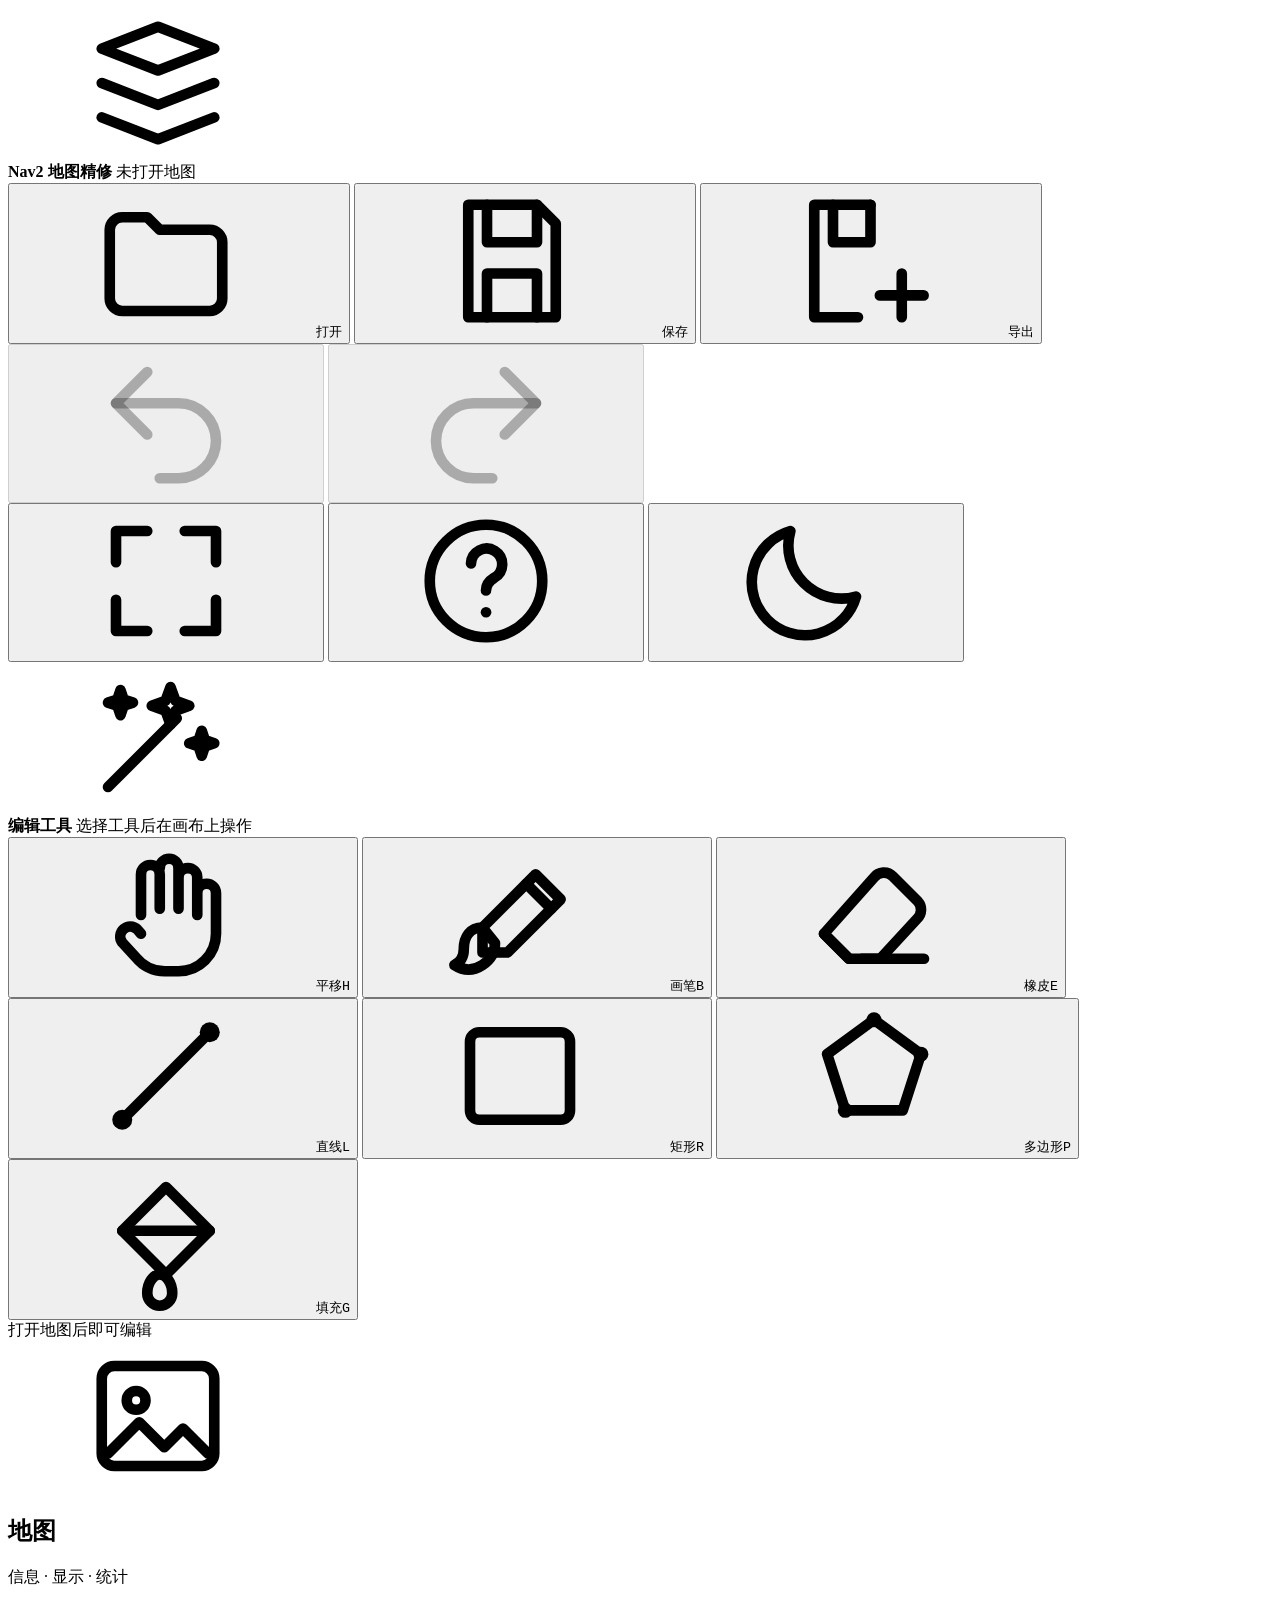
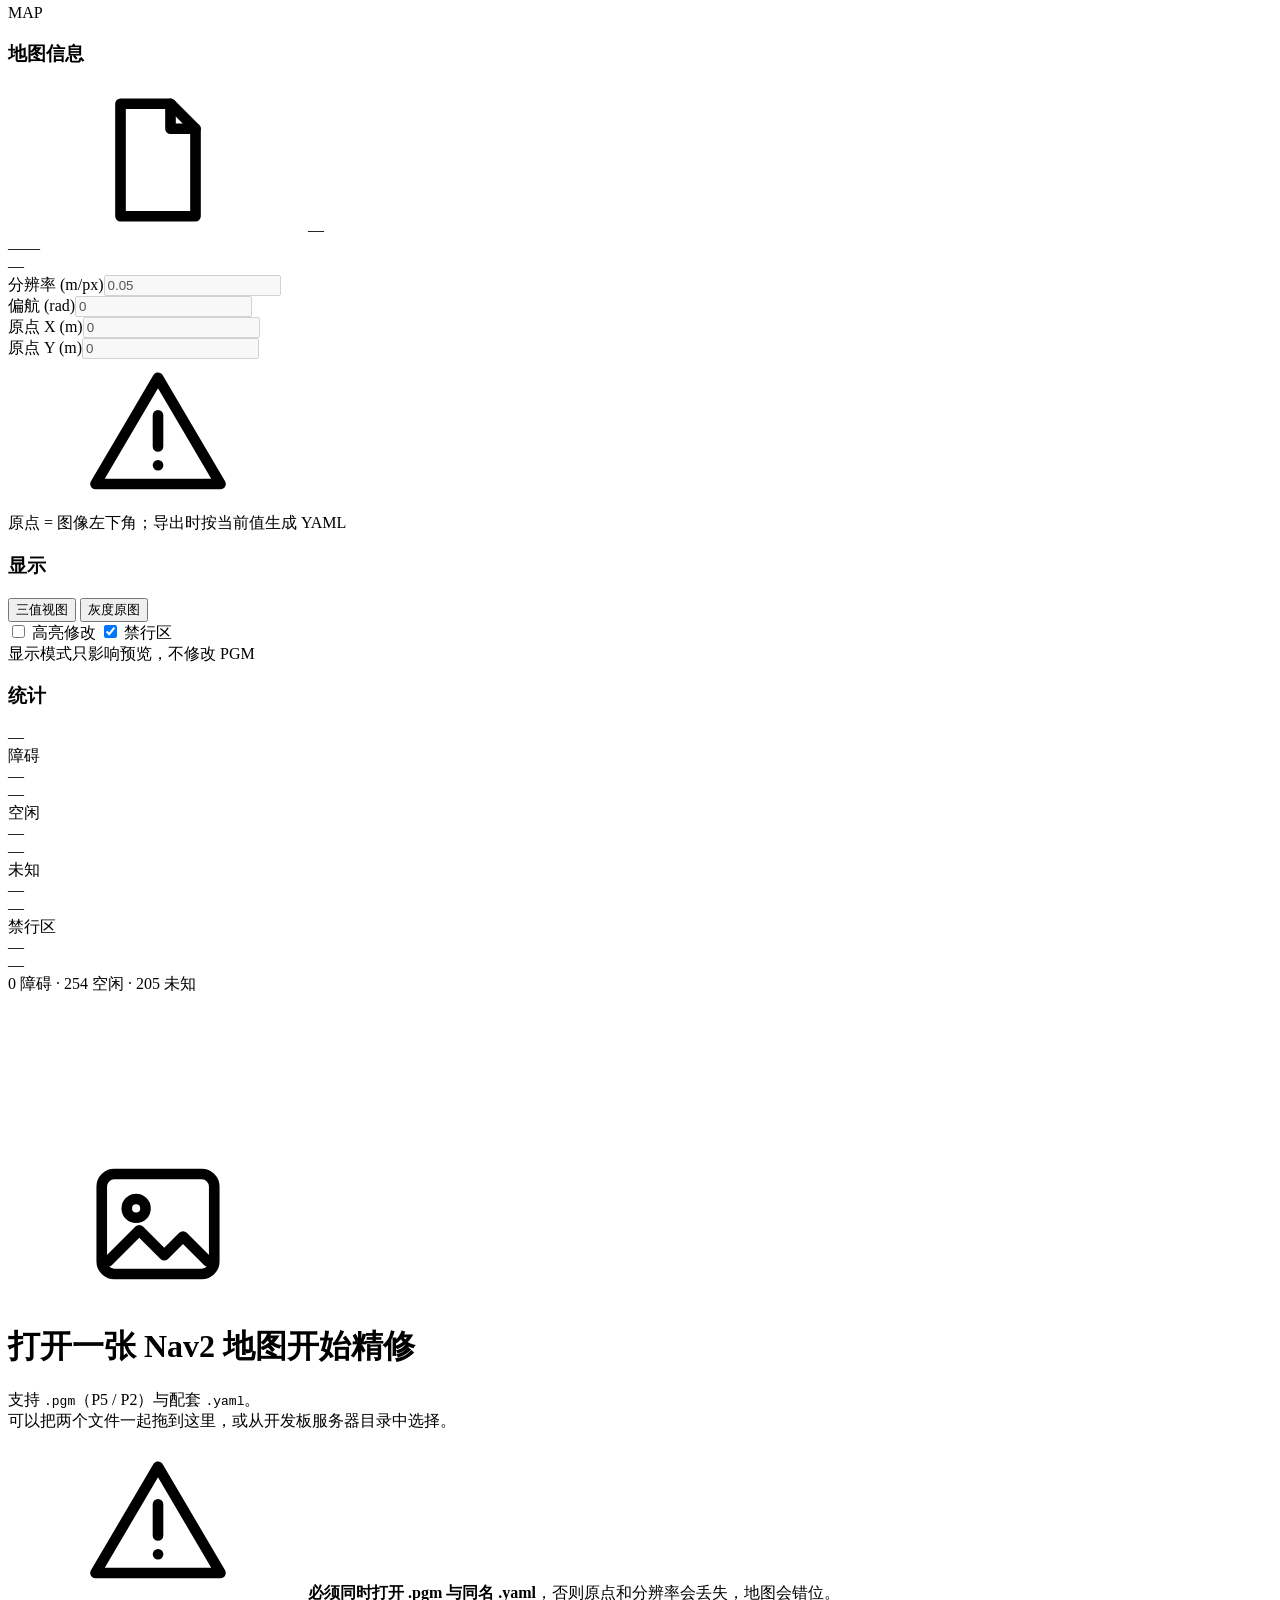
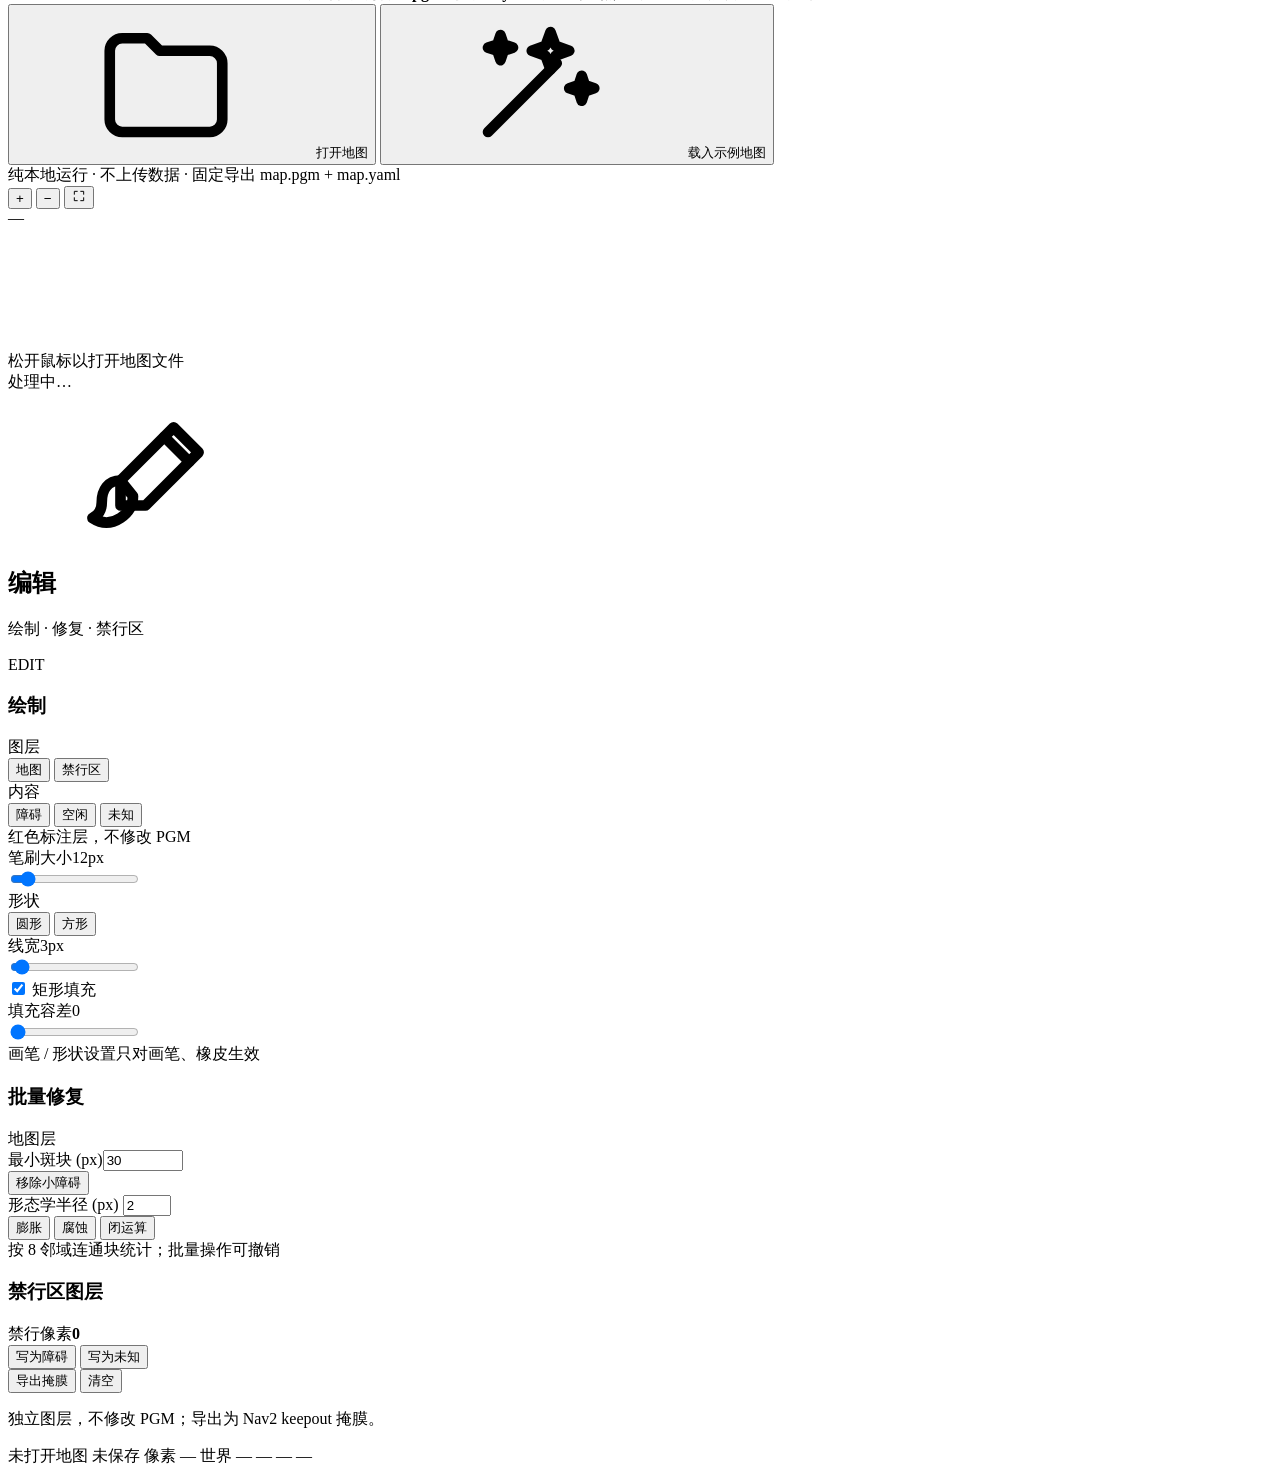
<file: src/index.html>
<!doctype html>
<html lang="zh-CN" data-theme="dark">
<head>
<meta charset="utf-8">
<meta name="viewport" content="width=device-width, initial-scale=1, viewport-fit=cover">
<meta name="color-scheme" content="dark light">
<title>Nav2 地图精修</title>
<link rel="icon" href="data:image/svg+xml,%3Csvg xmlns='http://www.w3.org/2000/svg' viewBox='0 0 32 32'%3E%3Crect width='32' height='32' rx='8' fill='%232dd4bf'/%3E%3Cpath d='M8 11h6v5H8zm10 0h6v5h-6zM8 19h6v5H8zm10 0h6v5h-6z' fill='%2305201d'/%3E%3C/svg%3E">
<style>
<!-- INLINE_CSS -->
</style>
</head>
<body>

<svg width="0" height="0" style="position:absolute" aria-hidden="true">
  <defs>
    <symbol id="i-logo" viewBox="0 0 24 24" fill="none" stroke="currentColor" stroke-width="1.7" stroke-linecap="round" stroke-linejoin="round"><path d="M3 6.5 12 3l9 3.5-9 3.5z"/><path d="M3 12l9 3.5 9-3.5M3 17.5 12 21l9-3.5"/></symbol>
    <symbol id="i-folder" viewBox="0 0 24 24" fill="none" stroke="currentColor" stroke-width="1.7" stroke-linecap="round" stroke-linejoin="round"><path d="M3 7a2 2 0 0 1 2-2h4l2 2h8a2 2 0 0 1 2 2v9a2 2 0 0 1-2 2H5a2 2 0 0 1-2-2z"/></symbol>
    <symbol id="i-save" viewBox="0 0 24 24" fill="none" stroke="currentColor" stroke-width="1.7" stroke-linecap="round" stroke-linejoin="round"><path d="M5 3h11l3 3v15H5z"/><path d="M8 3v6h8V3M8 21v-7h8v7"/></symbol>
    <symbol id="i-saveas" viewBox="0 0 24 24" fill="none" stroke="currentColor" stroke-width="1.7" stroke-linecap="round" stroke-linejoin="round"><path d="M14 3H5v18h7"/><path d="M8 3v6h6V3"/><path d="M19 14v7M15.5 17.5h7"/></symbol>
    <symbol id="i-undo" viewBox="0 0 24 24" fill="none" stroke="currentColor" stroke-width="1.7" stroke-linecap="round" stroke-linejoin="round"><path d="m9 14-5-5 5-5"/><path d="M4 9h10a6 6 0 0 1 0 12h-3"/></symbol>
    <symbol id="i-redo" viewBox="0 0 24 24" fill="none" stroke="currentColor" stroke-width="1.7" stroke-linecap="round" stroke-linejoin="round"><path d="m15 14 5-5-5-5"/><path d="M20 9H10a6 6 0 0 0 0 12h3"/></symbol>
    <symbol id="i-fit" viewBox="0 0 24 24" fill="none" stroke="currentColor" stroke-width="1.7" stroke-linecap="round" stroke-linejoin="round"><path d="M4 9V4h5M20 9V4h-5M4 15v5h5M20 15v5h-5"/></symbol>
    <symbol id="i-panel" viewBox="0 0 24 24" fill="none" stroke="currentColor" stroke-width="1.7" stroke-linecap="round" stroke-linejoin="round"><rect x="3" y="4" width="18" height="16" rx="2"/><path d="M15 4v16"/></symbol>
    <symbol id="i-help" viewBox="0 0 24 24" fill="none" stroke="currentColor" stroke-width="1.7" stroke-linecap="round" stroke-linejoin="round"><circle cx="12" cy="12" r="9"/><path d="M9.6 9.2a2.5 2.5 0 1 1 3.7 2.3c-.8.5-1.3 1-1.3 2"/><path d="M12 17h.01"/></symbol>
    <symbol id="i-sun" viewBox="0 0 24 24" fill="none" stroke="currentColor" stroke-width="1.7" stroke-linecap="round" stroke-linejoin="round"><circle cx="12" cy="12" r="4"/><path d="M12 2v2M12 20v2M4.9 4.9l1.4 1.4M17.7 17.7l1.4 1.4M2 12h2M20 12h2M4.9 19.1l1.4-1.4M17.7 6.3l1.4-1.4"/></symbol>
    <symbol id="i-moon" viewBox="0 0 24 24" fill="none" stroke="currentColor" stroke-width="1.7" stroke-linecap="round" stroke-linejoin="round"><path d="M20 14.5A8.5 8.5 0 0 1 9.5 4a8.5 8.5 0 1 0 10.5 10.5z"/></symbol>
    <symbol id="i-hand" viewBox="0 0 24 24" fill="none" stroke="currentColor" stroke-width="1.7" stroke-linecap="round" stroke-linejoin="round"><path d="M8 12V5.5a1.5 1.5 0 0 1 3 0V11m0-6.5a1.5 1.5 0 0 1 3 0V11m0-5a1.5 1.5 0 0 1 3 0v6m0-3.5a1.5 1.5 0 0 1 3 0V15a6 6 0 0 1-6 6h-2.2a6 6 0 0 1-4.6-2.2L5 16.4a1.6 1.6 0 0 1 2.4-2.1L8 15"/></symbol>
    <symbol id="i-brush" viewBox="0 0 24 24" fill="none" stroke="currentColor" stroke-width="1.7" stroke-linecap="round" stroke-linejoin="round"><path d="M14.5 5.5 18.5 9.5 10 18H6v-4z"/><path d="M13 7 17 11"/><path d="M6 14c-2 0-3 1.5-3 3.5 0 1.2-.5 2-1.5 2.5 1.5 1 3 1 4.5 0 1.2-.8 2-2 2-3.5z"/></symbol>
    <symbol id="i-eraser" viewBox="0 0 24 24" fill="none" stroke="currentColor" stroke-width="1.7" stroke-linecap="round" stroke-linejoin="round"><path d="m4 15 8-9a2 2 0 0 1 3-.2l4 4a2 2 0 0 1-.1 2.8L13 19H8z"/><path d="M4 15l4 4M10 19h10"/></symbol>
    <symbol id="i-line" viewBox="0 0 24 24" fill="none" stroke="currentColor" stroke-width="1.7" stroke-linecap="round" stroke-linejoin="round"><path d="M5 19 19 5"/><circle cx="5" cy="19" r="1.6" fill="currentColor" stroke="none"/><circle cx="19" cy="5" r="1.6" fill="currentColor" stroke="none"/></symbol>
    <symbol id="i-square" viewBox="0 0 24 24" fill="none" stroke="currentColor" stroke-width="1.7" stroke-linecap="round" stroke-linejoin="round"><rect x="4" y="5" width="16" height="14" rx="1.5"/></symbol>
    <symbol id="i-polygon" viewBox="0 0 24 24" fill="none" stroke="currentColor" stroke-width="1.7" stroke-linecap="round" stroke-linejoin="round"><path d="m12 3 7.5 5.5-2.9 9H7.4l-2.9-9z"/><circle cx="12" cy="3" r="1.2" fill="currentColor" stroke="none"/><circle cx="19.5" cy="8.5" r="1.2" fill="currentColor" stroke="none"/><circle cx="7.4" cy="17.5" r="1.2" fill="currentColor" stroke="none"/></symbol>
    <symbol id="i-bucket" viewBox="0 0 24 24" fill="none" stroke="currentColor" stroke-width="1.7" stroke-linecap="round" stroke-linejoin="round"><path d="m5 11 7-7 7 7-7 7z"/><path d="M5 11h14M9 21c0-1.7 1-3 2-3s2 1.3 2 3a2 2 0 0 1-4 0z"/></symbol>
    <symbol id="i-info" viewBox="0 0 24 24" fill="none" stroke="currentColor" stroke-width="1.7" stroke-linecap="round" stroke-linejoin="round"><circle cx="12" cy="12" r="9"/><path d="M12 11v5M12 8h.01"/></symbol>
    <symbol id="i-image" viewBox="0 0 24 24" fill="none" stroke="currentColor" stroke-width="1.7" stroke-linecap="round" stroke-linejoin="round"><rect x="3" y="4" width="18" height="16" rx="2"/><circle cx="8.5" cy="9.5" r="1.5"/><path d="m4 18 5-5 4 4 3-3 4 4"/></symbol>
    <symbol id="i-grid" viewBox="0 0 24 24" fill="none" stroke="currentColor" stroke-width="1.7" stroke-linecap="round" stroke-linejoin="round"><rect x="3" y="3" width="18" height="18" rx="2"/><path d="M9 3v18M15 3v18M3 9h18M3 15h18"/></symbol>
    <symbol id="i-wand" viewBox="0 0 24 24" fill="none" stroke="currentColor" stroke-width="1.7" stroke-linecap="round" stroke-linejoin="round"><path d="m4 20 11-11"/><path d="m14 4 .8 2.2L17 7l-2.2.8L14 10l-.8-2.2L11 7l2.2-.8z"/><path d="m19 11 .5 1.5L21 13l-1.5.5L19 15l-.5-1.5L17 13l1.5-.5z"/><path d="M6 4.5 6.5 6 8 6.5 6.5 7 6 8.5 5.5 7 4 6.5 5.5 6z"/></symbol>
    <symbol id="i-shield" viewBox="0 0 24 24" fill="none" stroke="currentColor" stroke-width="1.7" stroke-linecap="round" stroke-linejoin="round"><path d="M12 3 20 6v6c0 4.5-3.2 7.7-8 9-4.8-1.3-8-4.5-8-9V6z"/><path d="M8.5 12h7"/></symbol>
    <symbol id="i-chart" viewBox="0 0 24 24" fill="none" stroke="currentColor" stroke-width="1.7" stroke-linecap="round" stroke-linejoin="round"><path d="M4 20V4M4 20h16"/><path d="M8 16v-4M12 16V8M16 16v-6"/></symbol>
    <symbol id="i-warn" viewBox="0 0 24 24" fill="none" stroke="currentColor" stroke-width="1.7" stroke-linecap="round" stroke-linejoin="round"><path d="M12 3 22 20H2z"/><path d="M12 9v5M12 17h.01"/></symbol>
    <symbol id="i-check" viewBox="0 0 24 24" fill="none" stroke="currentColor" stroke-width="1.7" stroke-linecap="round" stroke-linejoin="round"><path d="m4 12.5 5 5L20 6.5"/></symbol>
    <symbol id="i-x" viewBox="0 0 24 24" fill="none" stroke="currentColor" stroke-width="1.7" stroke-linecap="round" stroke-linejoin="round"><path d="M6 6l12 12M18 6 6 18"/></symbol>
    <symbol id="i-file" viewBox="0 0 24 24" fill="none" stroke="currentColor" stroke-width="1.7" stroke-linecap="round" stroke-linejoin="round"><path d="M6 3h8l4 4v14H6z"/><path d="M14 3v4h4"/></symbol>
    <symbol id="i-refresh" viewBox="0 0 24 24" fill="none" stroke="currentColor" stroke-width="1.7" stroke-linecap="round" stroke-linejoin="round"><path d="M20 11a8 8 0 1 0-2.3 6.3"/><path d="M20 5v6h-6"/></symbol>
    <symbol id="i-plus" viewBox="0 0 24 24" fill="none" stroke="currentColor" stroke-width="1.7" stroke-linecap="round" stroke-linejoin="round"><path d="M12 5v14M5 12h14"/></symbol>
    <symbol id="i-minus" viewBox="0 0 24 24" fill="none" stroke="currentColor" stroke-width="1.7" stroke-linecap="round" stroke-linejoin="round"><path d="M5 12h14"/></symbol>
    <symbol id="i-download" viewBox="0 0 24 24" fill="none" stroke="currentColor" stroke-width="1.7" stroke-linecap="round" stroke-linejoin="round"><path d="M12 3v12m0 0 4-4m-4 4-4-4"/><path d="M5 19h14"/></symbol>
    <symbol id="i-server" viewBox="0 0 24 24" fill="none" stroke="currentColor" stroke-width="1.7" stroke-linecap="round" stroke-linejoin="round"><rect x="3" y="4" width="18" height="7" rx="2"/><rect x="3" y="13" width="18" height="7" rx="2"/><path d="M7 7.5h.01M7 16.5h.01"/></symbol>
    <symbol id="i-eye" viewBox="0 0 24 24" fill="none" stroke="currentColor" stroke-width="1.7" stroke-linecap="round" stroke-linejoin="round"><path d="M2.5 12S6 5.5 12 5.5 21.5 12 21.5 12 18 18.5 12 18.5 2.5 12 2.5 12z"/><circle cx="12" cy="12" r="3"/></symbol>
    <symbol id="i-trash" viewBox="0 0 24 24" fill="none" stroke="currentColor" stroke-width="1.7" stroke-linecap="round" stroke-linejoin="round"><path d="M4 7h16M9 7V4h6v3M6 7l1 13h10l1-13"/><path d="M10 11v5M14 11v5"/></symbol>
  </defs>
</svg>

<div id="app">
  <header class="topbar">
    <div class="brand">
      <div class="logo"><svg><use href="#i-logo"/></svg></div>
      <div class="brand-text">
        <b>Nav2 地图精修</b>
        <span id="fileTitle">未打开地图</span>
      </div>
    </div>
    <div class="spacer"></div>
    <div class="actions">
      <button class="btn" id="btnOpen" title="打开 .pgm / .yaml (Ctrl+O)">
        <svg><use href="#i-folder"/></svg><span class="lbl">打开</span>
      </button>
      <button class="btn primary" id="btnSave" title="保存 (Ctrl+S)">
        <svg><use href="#i-save"/></svg><span class="lbl">保存</span>
      </button>
      <button class="btn hide-sm" id="btnSaveAs" title="导出 (Ctrl+Shift+S)">
        <svg><use href="#i-saveas"/></svg><span class="lbl">导出</span>
      </button>
      <div class="divider-v"></div>
      <button class="icon-btn" id="btnUndo" title="撤销 (Ctrl+Z)" disabled><svg><use href="#i-undo"/></svg></button>
      <button class="icon-btn" id="btnRedo" title="重做 (Ctrl+Shift+Z)" disabled><svg><use href="#i-redo"/></svg></button>
      <div class="divider-v"></div>
      <button class="icon-btn" id="btnFit" title="适应窗口 (F)"><svg><use href="#i-fit"/></svg></button>
      <button class="icon-btn" id="btnHelp" title="帮助与快捷键 (?)"><svg><use href="#i-help"/></svg></button>
      <button class="icon-btn" id="btnTheme" title="切换明暗主题"><svg><use href="#i-moon"/></svg></button>
    </div>
  </header>

  <div class="toolbar" id="toolBar">
    <div class="toolbar-title">
      <div class="toolbar-ic"><svg><use href="#i-wand"/></svg></div>
      <div class="toolbar-tt">
        <b>编辑工具</b>
        <span>选择工具后在画布上操作</span>
      </div>
    </div>
    <span class="toolbar-divider"></span>
    <div class="tool-groups">
      <div class="tool-row">
        <button class="tool-btn" data-tool="pan" title="平移视图 (H / 空格拖动)">
          <svg><use href="#i-hand"/></svg><span>平移</span><kbd>H</kbd>
        </button>
        <button class="tool-btn active" data-tool="brush" title="画笔 (B)">
          <svg><use href="#i-brush"/></svg><span>画笔</span><kbd>B</kbd>
        </button>
        <button class="tool-btn" data-tool="eraser" title="橡皮擦 (E)">
          <svg><use href="#i-eraser"/></svg><span>橡皮</span><kbd>E</kbd>
        </button>
      </div>
      <span class="toolbar-sep"></span>
      <div class="tool-row">
        <button class="tool-btn" data-tool="line" title="直线 / 墙线 (L)">
          <svg><use href="#i-line"/></svg><span>直线</span><kbd>L</kbd>
        </button>
        <button class="tool-btn" data-tool="rect" title="矩形 (R)">
          <svg><use href="#i-square"/></svg><span>矩形</span><kbd>R</kbd>
        </button>
        <button class="tool-btn" data-tool="polygon" title="多边形 / 禁行区 (P)">
          <svg><use href="#i-polygon"/></svg><span>多边形</span><kbd>P</kbd>
        </button>
        <button class="tool-btn" data-tool="fill" title="油漆桶 (G)">
          <svg><use href="#i-bucket"/></svg><span>填充</span><kbd>G</kbd>
        </button>
      </div>
    </div>
    <div class="toolbar-hint">
      <span class="hint-dot"></span>
      <span id="toolHint">打开地图后即可编辑</span>
    </div>
  </div>

  <div id="main">
    <!-- ==================== 左列：地图 ==================== -->
    <aside class="panel panel-map" id="panelMap">
      <header class="col-head">
        <div class="col-ic"><svg><use href="#i-image"/></svg></div>
        <div class="col-tt"><h2>地图</h2><p>信息 · 显示 · 统计</p></div>
        <span class="col-tag">MAP</span>
      </header>
      <div class="col-body">

        <section class="box box-info">
          <div class="box-head">
            <h3 class="box-title"><span class="box-mark"></span>地图信息</h3>
          </div>
          <div class="file-chip">
            <svg><use href="#i-file"/></svg><span id="metaFile">—</span>
          </div>
          <div class="file-meta"><span id="metaSize">—</span><i></i><span id="metaFormat">—</span></div>
          <div class="meta-tags" id="metaTags">—</div>
          <div class="field-row">
            <div class="field"><label for="inResolution">分辨率 (m/px)</label><input id="inResolution" type="number" min="0.0001" step="0.001" value="0.05" disabled></div>
            <div class="field"><label for="inOriginYaw">偏航 (rad)</label><input id="inOriginYaw" type="number" step="0.01" value="0" disabled></div>
          </div>
          <div class="field-row">
            <div class="field"><label for="inOriginX">原点 X (m)</label><input id="inOriginX" type="number" step="0.1" value="0" disabled></div>
            <div class="field"><label for="inOriginY">原点 Y (m)</label><input id="inOriginY" type="number" step="0.1" value="0" disabled></div>
          </div>
          <div class="warn-box hidden" id="metaWarn">
            <svg><use href="#i-warn"/></svg><span id="metaWarnText"></span>
          </div>
          <div class="box-note">原点 = 图像左下角；导出时按当前值生成 YAML</div>
        </section>

        <section class="box box-display">
          <div class="box-head">
            <h3 class="box-title"><span class="box-mark"></span>显示</h3>
          </div>
          <div class="seg" id="displaySeg">
            <button data-display="trinary" class="active">三值视图</button>
            <button data-display="gray">灰度原图</button>
          </div>
          <div class="check-row">
            <label class="check"><input type="checkbox" id="chkDiff"> 高亮修改</label>
            <label class="check"><input type="checkbox" id="chkMask" checked> 禁行区</label>
          </div>
          <div class="box-note">显示模式只影响预览，不修改 PGM</div>
        </section>

        <section class="box box-stats">
          <div class="box-head">
            <h3 class="box-title"><span class="box-mark"></span>统计</h3>
            <span class="box-extra" id="statChanged">—</span>
          </div>
          <div class="stat-bars">
            <span class="s-occ" id="barOcc" style="width:0"></span>
            <span class="s-free" id="barFree" style="width:0"></span>
            <span class="s-unk" id="barUnk" style="width:0"></span>
            <span class="s-keep" id="barKeep" style="width:0"></span>
          </div>
          <div class="stat-grid">
            <div class="stat"><div class="k"><i style="background:#2a3140"></i>障碍</div><div class="v" id="statOcc">—</div><div class="p" id="statOccP">—</div></div>
            <div class="stat"><div class="k"><i style="background:#cfd6e2"></i>空闲</div><div class="v" id="statFree">—</div><div class="p" id="statFreeP">—</div></div>
            <div class="stat"><div class="k"><i style="background:#8b93a7"></i>未知</div><div class="v" id="statUnk">—</div><div class="p" id="statUnkP">—</div></div>
            <div class="stat"><div class="k"><i style="background:#f87171"></i>禁行区</div><div class="v" id="statKeep">—</div><div class="p" id="statKeepP">—</div></div>
          </div>
          <div class="legend-line">0 障碍 · 254 空闲 · 205 未知</div>
        </section>

      </div>
    </aside>

    <!-- ==================== 中间：画布 ==================== -->
    <main class="stage" id="stage">
      <canvas id="view"></canvas>

      <div class="empty" id="emptyState">
        <div class="empty-card">
          <div class="empty-icon"><svg><use href="#i-image"/></svg></div>
          <h1>打开一张 Nav2 地图开始精修</h1>
          <p>支持 <code>.pgm</code>（P5 / P2）与配套 <code>.yaml</code>。<br>可以把两个文件一起拖到这里，或从开发板服务器目录中选择。</p>
          <div class="empty-tip"><svg><use href="#i-warn"/></svg><span><b>必须同时打开 .pgm 与同名 .yaml</b>，否则原点和分辨率会丢失，地图会错位。</span></div>
          <div class="empty-actions">
            <button class="btn primary" id="emptyOpen"><svg><use href="#i-folder"/></svg>打开地图</button>
            <button class="btn" id="emptyDemo"><svg><use href="#i-wand"/></svg>载入示例地图</button>
          </div>
          <div class="empty-foot">纯本地运行 · 不上传数据 · 固定导出 map.pgm + map.yaml</div>
        </div>
      </div>

      <div class="zoom-hud">
        <button id="zoomIn" title="放大">+</button>
        <button id="zoomOut" title="缩小">−</button>
        <button id="zoomFit" title="适应窗口"><svg style="width:14px;height:14px;margin:0 auto"><use href="#i-fit"/></svg></button>
        <div class="zlabel" id="zoomLabel">—</div>
      </div>

      <div class="minimap-wrap hidden" id="miniWrap">
        <canvas id="miniCanvas" width="200" height="120"></canvas>
      </div>

      <div class="drop-veil hidden" id="dropVeil"><div>松开鼠标以打开地图文件</div></div>

      <div class="busy hidden" id="busy"><div class="busy-box"><span class="spinner"></span><span id="busyText">处理中…</span></div></div>
    </main>

    <!-- ==================== 右列：编辑 ==================== -->
    <aside class="panel panel-edit" id="panelEdit">
      <header class="col-head">
        <div class="col-ic"><svg><use href="#i-brush"/></svg></div>
        <div class="col-tt"><h2>编辑</h2><p>绘制 · 修复 · 禁行区</p></div>
        <span class="col-tag">EDIT</span>
      </header>
      <div class="col-body">

        <section class="box box-draw">
          <div class="box-head">
            <h3 class="box-title"><span class="box-mark"></span>绘制</h3>
          </div>
          <div class="mini-row">
            <span class="mini-label">图层</span>
            <div class="seg" id="layerSeg">
              <button data-layer="map" class="active">地图</button>
              <button data-layer="keepout">禁行区</button>
            </div>
          </div>
          <div class="mini-row" id="valueRow">
            <span class="mini-label" id="valueLabel">内容</span>
            <div class="seg" id="valueSeg">
              <button data-value="0" class="active"><i class="dot dot-occ"></i>障碍</button>
              <button data-value="254"><i class="dot dot-free"></i>空闲</button>
              <button data-value="205"><i class="dot dot-unk"></i>未知</button>
            </div>
          </div>
          <div class="inline-hint hidden" id="keepoutHint">红色标注层，不修改 PGM</div>
          <div class="field" data-tools="brush eraser">
            <div class="slider-head"><label>笔刷大小</label><output id="brushSizeOut">12</output><span>px</span></div>
            <input id="brushSize" type="range" min="1" max="120" value="12">
          </div>
          <div class="mini-row" data-tools="brush eraser">
            <span class="mini-label">形状</span>
            <div class="seg" id="shapeSeg">
              <button data-shape="round" class="active">圆形</button>
              <button data-shape="square">方形</button>
            </div>
          </div>
          <div class="field" data-tools="line rect">
            <div class="slider-head"><label>线宽</label><output id="lineWidthOut">3</output><span>px</span></div>
            <input id="lineWidth" type="range" min="1" max="60" value="3">
          </div>
          <label class="check" data-tools="rect" title="取消勾选后只绘制矩形边框"><input type="checkbox" id="chkRectFill" checked> 矩形填充</label>
          <div class="field" data-tools="fill">
            <div class="slider-head"><label>填充容差</label><output id="toleranceOut">0</output></div>
            <input id="tolerance" type="range" min="0" max="80" value="0">
          </div>
          <div class="box-note">画笔 / 形状设置只对画笔、橡皮生效</div>
        </section>

        <section class="box box-repair">
          <div class="box-head">
            <h3 class="box-title"><span class="box-mark"></span>批量修复</h3>
            <span class="box-extra">地图层</span>
          </div>
          <div class="repair-row">
            <div class="field"><label for="minBlob">最小斑块 (px)</label><input id="minBlob" type="number" min="2" max="200000" step="1" value="30"></div>
            <button class="btn small" id="btnRemoveSmall" title="删除小于该像素数的孤立障碍块">移除小障碍</button>
          </div>
          <div class="field">
            <label for="morphRadius">形态学半径 (px)</label>
            <input id="morphRadius" type="number" min="1" max="40" step="1" value="2">
          </div>
          <div class="btn-row">
            <button class="btn small" id="btnDilate" title="加粗障碍物">膨胀</button>
            <button class="btn small" id="btnErode" title="变细障碍物">腐蚀</button>
            <button class="btn small" id="btnClose" title="先膨胀再腐蚀，闭合墙体小缝隙">闭运算</button>
          </div>
          <div class="box-note">按 8 邻域连通块统计；批量操作可撤销</div>
        </section>

        <section class="box box-keepout">
          <div class="box-head">
            <h3 class="box-title"><span class="box-mark"></span>禁行区图层</h3>
          </div>
          <div class="mask-line"><span>禁行像素</span><b id="maskCount">0</b></div>
          <div class="btn-row">
            <button class="btn small" id="btnMaskToOcc" title="把禁行区烧录为障碍">写为障碍</button>
            <button class="btn small" id="btnMaskToUnk" title="把禁行区烧录为未知">写为未知</button>
          </div>
          <div class="btn-row">
            <button class="btn small" id="btnMaskExport" title="导出 map_keepout.pgm + map_keepout.yaml">导出掩膜</button>
            <button class="btn small danger" id="btnMaskClear">清空</button>
          </div>
          <p class="mini-note">独立图层，不修改 PGM；导出为 Nav2 keepout 掩膜。</p>
        </section>

      </div>
    </aside>
  </div>

  <footer class="statusbar">
    <span class="st st-file" id="stFile">未打开地图</span>
    <span class="st hidden" id="stDirty"><span class="dot-unsaved"></span>未保存</span>
    <span class="st" id="stPos">像素 —</span>
    <span class="st" id="stWorld">世界 —</span>
    <span class="st grow"></span>
    <span class="st" id="stZoom">—</span>
    <span class="st" id="stSize">—</span>
    <span class="st" id="stRes">—</span>
  </footer>
</div>

<input type="file" id="fileInput" accept=".pgm,.yaml,.yml" multiple hidden>

<dialog id="openDlg">
  <div class="dlg-head">
    <h2>打开地图</h2>
    <button class="icon-btn" data-close="openDlg" title="关闭"><svg><use href="#i-x"/></svg></button>
  </div>
  <div class="dlg-body">
    <div class="tabs" id="openTabs">
      <button data-tab="local" class="active">本地文件</button>
      <button data-tab="server" id="tabServer" class="hidden">开发板目录</button>
    </div>
    <div id="openLocalPane">
      <div class="pair-alert">
        <svg><use href="#i-warn"/></svg>
        <div><b>必须同时选择 .pgm 和同名 .yaml</b><span>只选 PGM 会丢失原点和分辨率，地图在 Nav2 中会错位。</span></div>
      </div>
      <button class="btn wide" id="btnPickLocal"><svg><use href="#i-folder"/></svg>选择 .pgm + .yaml 文件…</button>
      <p class="note">推荐把 <code>map.pgm</code> 和 <code>map.yaml</code> 一起选中；也可以直接把两个文件拖进窗口。若只选 PGM，编辑器会再次询问是否使用默认原点。</p>
    </div>
    <div id="openServerPane" class="hidden">
      <div style="display:flex;align-items:center;gap:8px;margin-bottom:10px">
        <div class="note" style="margin:0;flex:1;overflow:hidden;text-overflow:ellipsis" id="serverDir">—</div>
        <button class="btn small" id="btnServerRefresh"><svg><use href="#i-refresh"/></svg>刷新</button>
      </div>
      <div class="file-list" id="serverFileList"></div>
    </div>
  </div>
  <div class="dlg-foot">
    <button class="btn" data-close="openDlg">取消</button>
  </div>
</dialog>

<dialog id="saveDlg">
  <div class="dlg-head">
    <h2>导出地图</h2>
    <button class="icon-btn" data-close="saveDlg" title="关闭"><svg><use href="#i-x"/></svg></button>
  </div>
  <div class="dlg-body">
    <div class="fixed-files">
      <div class="fixed-file"><svg><use href="#i-file"/></svg><div><b>map.pgm</b><span>栅格地图</span></div></div>
      <div class="fixed-file"><svg><use href="#i-file"/></svg><div><b>map.yaml</b><span>分辨率 / 原点</span></div></div>
    </div>
    <p class="note" style="margin:10px 0 12px">文件名固定为 <code>map.pgm</code> / <code>map.yaml</code>；禁行区掩膜为 <code>map_keepout.pgm</code> / <code>map_keepout.yaml</code>。</p>
    <label class="check"><input type="checkbox" id="chkSaveMask"> 同时导出禁行区掩膜</label>
    <div class="radio-row" id="saveTargetRow" style="margin-top:12px">
      <label class="radio-card">
        <input type="radio" name="saveTarget" value="local" checked>
        <div><b>下载到本机</b><span>map.pgm + map.yaml → 浏览器下载目录</span></div>
      </label>
      <label class="radio-card hidden" id="saveTargetServer">
        <input type="radio" name="saveTarget" value="server">
        <div><b>写入服务器目录</b><span id="saveServerDirHint">—</span></div>
      </label>
    </div>
    <p class="note" id="saveNote">服务器模式会自动保留时间戳备份；本机模式如提示多个下载，请选择允许。</p>
  </div>
  <div class="dlg-foot">
    <button class="btn" data-close="saveDlg">取消</button>
    <button class="btn primary" id="btnSaveConfirm"><svg><use href="#i-download"/></svg>导出</button>
  </div>
</dialog>

<dialog id="pairDlg">
  <div class="dlg-head">
    <h2>缺少配对的 YAML</h2>
    <button class="icon-btn" data-close="pairDlg" title="关闭"><svg><use href="#i-x"/></svg></button>
  </div>
  <div class="dlg-body">
    <div class="pair-hero">
      <div class="pair-icon"><svg><use href="#i-warn"/></svg></div>
      <div>
        <b>只加载了 <span id="pairFileName">map.pgm</span></b>
        <p>没有同名的 <code>.yaml</code>，编辑器无法知道地图的<b>分辨率和原点</b>，将回退到默认值（0.05 m/px、原点 0,0）。地图在 RViz / Nav2 中会错位。</p>
      </div>
    </div>
    <div class="pair-how">
      <b>正确做法</b>
      <span>同时选择 <code>map.pgm</code> 与同目录的 <code>map.yaml</code>；也可以把两个文件一起拖进窗口。</span>
    </div>
  </div>
  <div class="dlg-foot">
    <button class="btn" id="pairContinue">仍然打开（默认值）</button>
    <button class="btn primary" id="pairRetry">重新选择文件</button>
  </div>
</dialog>

<dialog id="helpDlg">
  <div class="dlg-head">
    <h2>帮助与快捷键</h2>
    <button class="icon-btn" data-close="helpDlg" title="关闭"><svg><use href="#i-x"/></svg></button>
  </div>
  <div class="dlg-body help">
    <h4>打开与导出</h4>
    <div class="callout">打开地图时<b>必须同时选择 .pgm 与同名 .yaml</b>；只选 PGM 会丢失原点和分辨率。导出的文件名固定为 <code>map.pgm</code> 与 <code>map.yaml</code>。</div>
    <h4>基本操作</h4>
    <div class="keys">
      <kbd>滚轮</kbd><span>以鼠标位置为中心缩放</span>
      <kbd>空格 + 拖动</kbd><span>平移视图（任何工具下均可）</span>
      <kbd>中键拖动</kbd><span>平移视图</span>
      <kbd>右键拖动</kbd><span>用橡皮擦/清除禁行区</span>
      <kbd>右键</kbd><span>多边形：删除上一个顶点</span>
      <kbd>F</kbd><span>适应窗口</span>
      <kbd>[ / ]</kbd><span>减小 / 增大笔刷</span>
      <kbd>1 / 2 / 3</kbd><span>选择障碍 / 空闲 / 未知</span>
    </div>
    <h4>工具</h4>
    <div class="keys">
      <kbd>H</kbd><span>平移</span>
      <kbd>B</kbd><span>画笔：涂抹障碍、墙体、空白</span>
      <kbd>E</kbd><span>橡皮擦：把像素恢复为空闲</span>
      <kbd>L</kbd><span>直线：拖出一条墙线</span>
      <kbd>R</kbd><span>矩形：填充或描边</span>
      <kbd>P</kbd><span>多边形：逐点单击，双击 / Enter / 点回起点闭合</span>
      <kbd>G</kbd><span>油漆桶：按颜色连通区域填充</span>
    </div>
    <h4>图层</h4>
    <p>“地图”层直接修改 PGM 像素；“禁行区”是独立标注层，显示为红色，导出时可生成 Nav2 filter mask，也可“写为障碍/未知”烧录进地图。</p>
    <h4>关于 PGM 数值</h4>
    <p>标准 Nav2 地图中：<code>0</code> = 障碍，<code>254</code> = 空闲，<code>205</code> = 未知。编辑器导出时保持 8 位 P5 格式，并按当前分辨率、原点、阈值重新生成 YAML。</p>
    <h4>关于禁行区与 keepout_filter</h4>
    <div class="callout">导出的掩膜是标准 trinary 地图：禁行处为黑色（occupied），其余为白色（free）。把它交给 Nav2 的 <code>filter_mask_server</code>，并在 costmap 中启用 <code>KeepoutFilter</code> 即可。具体参数名请以你使用的 Nav2 版本为准。</div>
    <h4>提示</h4>
    <p>如果只用画笔清理零散噪点，先试“移除小障碍”（阈值 20–60 px）；如果墙体有细小断口，用半径 1–3 的“闭运算”。批量修复同样可以撤销。</p>
  </div>
  <div class="dlg-foot">
    <button class="btn primary" data-close="helpDlg">知道了</button>
  </div>
</dialog>

<div class="toasts" id="toasts"></div>

<script>
<!-- INLINE_JS -->
</script>
</body>
</html>
</file>
